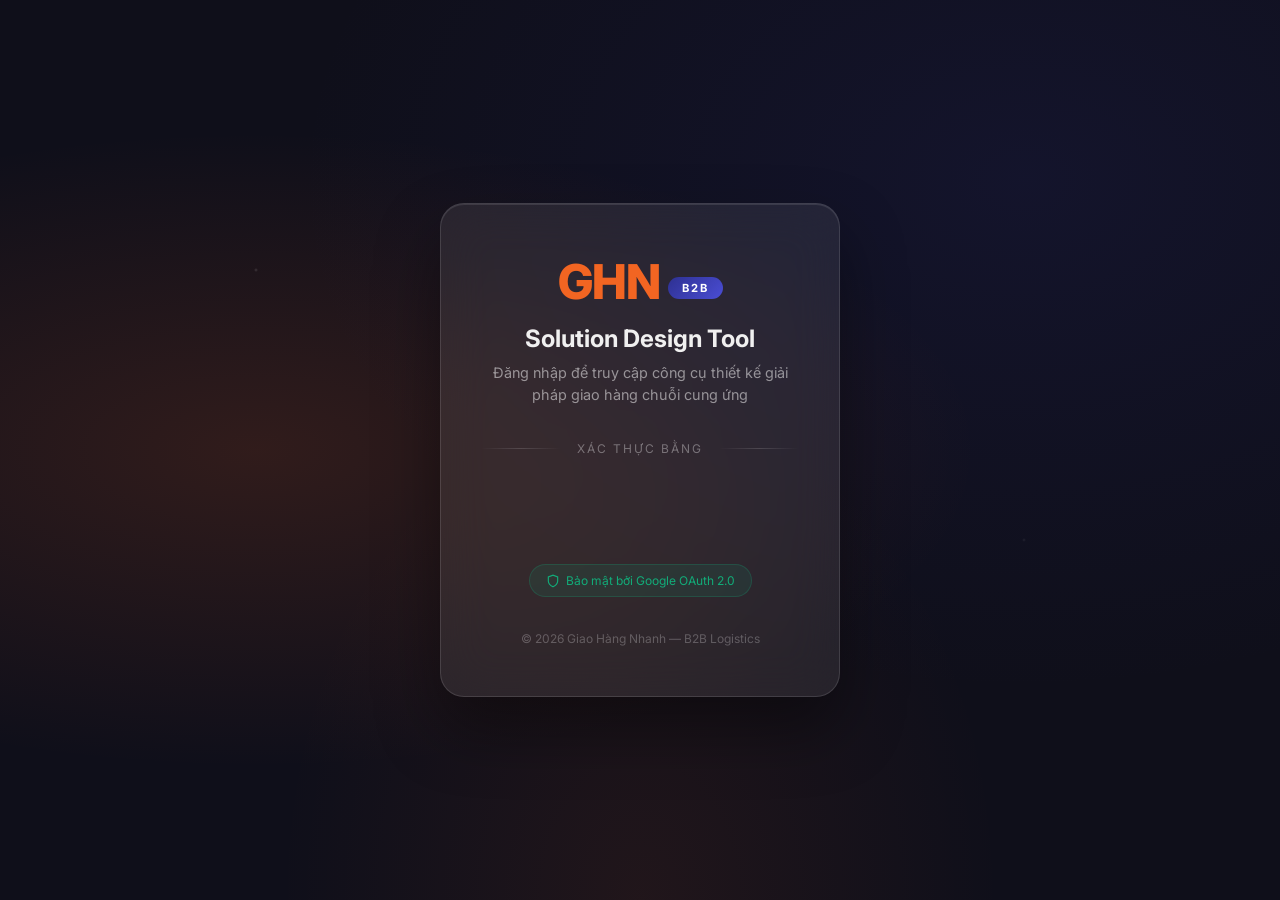
<file: login.html>
<!DOCTYPE html>
<html lang="vi">
<head>
    <meta charset="UTF-8">
    <meta name="viewport" content="width=device-width, initial-scale=1.0">
    <title>Đăng Nhập | GHN B2B Solution Design</title>
    <link rel="stylesheet" href="login.css">
    <link href="https://fonts.googleapis.com/css2?family=Inter:wght@300;400;600;700;800&display=swap" rel="stylesheet">
    <script src="https://accounts.google.com/gsi/client" async defer></script>
    <script src="auth.js"></script>
</head>
<body>

    <!-- Loading Overlay -->
    <div class="loading-overlay" id="loadingOverlay">
        <div class="spinner"></div>
        <span class="loading-text">Đang xác thực...</span>
    </div>

    <!-- Error Toast -->
    <div class="error-toast" id="errorToast">Đăng nhập thất bại. Vui lòng thử lại.</div>

    <div class="login-container">
        <div class="login-card">

            <!-- Logo -->
            <div class="login-logo">
                <span class="ghn-text">GHN</span>
                <span class="b2b-tag">B2B</span>
            </div>

            <!-- Title -->
            <h1 class="login-title">Solution Design Tool</h1>
            <p class="login-subtitle">Đăng nhập để truy cập công cụ thiết kế giải pháp giao hàng chuỗi cung ứng</p>

            <!-- Divider -->
            <div class="login-divider">
                <span>Xác thực bằng</span>
            </div>

            <!-- Google Sign-In Button -->
            <div class="google-btn-wrapper">
                <div id="g_id_onload"
                     data-client_id="YOUR_GOOGLE_CLIENT_ID.apps.googleusercontent.com"
                     data-context="signin"
                     data-ux_mode="popup"
                     data-callback="handleGoogleSignIn"
                     data-auto_prompt="false">
                </div>
                <div class="g_id_signin"
                     data-type="standard"
                     data-shape="rectangular"
                     data-theme="outline"
                     data-text="signin_with"
                     data-size="large"
                     data-logo_alignment="left"
                     data-width="360">
                </div>
            </div>

            <!-- Security Badge -->
            <div class="security-badge">
                <svg viewBox="0 0 24 24" fill="none" stroke="currentColor" stroke-width="2">
                    <path d="M12 22s8-4 8-10V5l-8-3-8 3v7c0 6 8 10 8 10z"/>
                </svg>
                Bảo mật bởi Google OAuth 2.0
            </div>

            <!-- Footer -->
            <div class="login-footer">
                © 2026 Giao Hàng Nhanh — B2B Logistics
            </div>
        </div>
    </div>

    <script>
        // If already logged in, redirect to main page
        (function() {
            const user = Auth.getUser();
            if (user && (!user.exp || Date.now() < user.exp)) {
                window.location.href = 'index.html';
            }
        })();

        /**
         * Callback from Google Identity Services after successful sign-in.
         * Decodes the JWT credential to extract user info.
         */
        function handleGoogleSignIn(response) {
            const overlay = document.getElementById('loadingOverlay');
            overlay.classList.add('active');

            try {
                // Decode the JWT payload (base64url -> JSON)
                const payload = JSON.parse(
                    atob(response.credential.split('.')[1].replace(/-/g, '+').replace(/_/g, '/'))
                );

                // Validate required fields
                if (!payload.email || !payload.sub) {
                    throw new Error('Invalid token payload');
                }

                // Save user session
                Auth.saveUser({
                    name: payload.name || payload.email,
                    email: payload.email,
                    picture: payload.picture || '',
                    exp: (payload.exp * 1000) // Convert UNIX timestamp to ms
                });

                // Redirect to main app
                setTimeout(() => {
                    window.location.href = 'index.html';
                }, 600);

            } catch (err) {
                overlay.classList.remove('active');
                showError('Đăng nhập thất bại: ' + (err.message || 'Lỗi không xác định'));
            }
        }

        function showError(msg) {
            const toast = document.getElementById('errorToast');
            toast.textContent = msg;
            toast.classList.add('visible');
            setTimeout(() => toast.classList.remove('visible'), 4000);
        }
    </script>
</body>
</html>
</file>
<file: login.css>
:root {
    --primary: #F26522;
    --primary-dark: #d4561a;
    --secondary: #2E3192;
    --dark: #0f0f1a;
    --glass: rgba(255, 255, 255, 0.08);
    --glass-border: rgba(255, 255, 255, 0.12);
}

* {
    margin: 0;
    padding: 0;
    box-sizing: border-box;
    font-family: 'Inter', sans-serif;
}

body {
    min-height: 100vh;
    display: flex;
    align-items: center;
    justify-content: center;
    background: var(--dark);
    background-image:
        radial-gradient(ellipse at 20% 50%, rgba(242, 101, 34, 0.15) 0%, transparent 50%),
        radial-gradient(ellipse at 80% 20%, rgba(46, 49, 146, 0.15) 0%, transparent 50%),
        radial-gradient(ellipse at 50% 100%, rgba(242, 101, 34, 0.08) 0%, transparent 40%);
    overflow: hidden;
}

/* Animated background particles */
body::before {
    content: '';
    position: fixed;
    top: 0; left: 0; right: 0; bottom: 0;
    background-image:
        radial-gradient(2px 2px at 20% 30%, rgba(255,255,255,0.15), transparent),
        radial-gradient(2px 2px at 40% 70%, rgba(255,255,255,0.1), transparent),
        radial-gradient(2px 2px at 60% 40%, rgba(255,255,255,0.12), transparent),
        radial-gradient(2px 2px at 80% 60%, rgba(255,255,255,0.08), transparent);
    animation: drift 20s linear infinite;
    pointer-events: none;
    z-index: 0;
}

@keyframes drift {
    0% { transform: translateY(0); }
    100% { transform: translateY(-20px); }
}

.login-container {
    position: relative;
    z-index: 1;
    width: 100%;
    max-width: 440px;
    padding: 20px;
}

.login-card {
    background: var(--glass);
    backdrop-filter: blur(24px);
    -webkit-backdrop-filter: blur(24px);
    border: 1px solid var(--glass-border);
    border-radius: 24px;
    padding: 48px 40px;
    text-align: center;
    box-shadow:
        0 32px 64px rgba(0, 0, 0, 0.4),
        inset 0 1px 0 rgba(255, 255, 255, 0.1);
    animation: cardAppear 0.8s cubic-bezier(0.16, 1, 0.3, 1) forwards;
    opacity: 0;
    transform: translateY(30px);
}

@keyframes cardAppear {
    to {
        opacity: 1;
        transform: translateY(0);
    }
}

/* Logo section */
.login-logo {
    margin-bottom: 12px;
    animation: logoGlow 3s ease-in-out infinite alternate;
}

@keyframes logoGlow {
    0% { filter: drop-shadow(0 0 8px rgba(242, 101, 34, 0.3)); }
    100% { filter: drop-shadow(0 0 20px rgba(242, 101, 34, 0.5)); }
}

.login-logo .ghn-text {
    font-size: 3rem;
    font-weight: 800;
    color: var(--primary);
    letter-spacing: -1px;
}

.login-logo .b2b-tag {
    display: inline-block;
    background: linear-gradient(135deg, var(--secondary), #4a4dd4);
    color: white;
    font-size: 0.7rem;
    font-weight: 700;
    padding: 4px 14px;
    border-radius: 20px;
    letter-spacing: 2px;
    vertical-align: super;
    margin-left: 4px;
}

.login-title {
    font-size: 1.5rem;
    font-weight: 700;
    color: #f0f0f0;
    margin-bottom: 8px;
    line-height: 1.3;
}

.login-subtitle {
    font-size: 0.9rem;
    color: rgba(255, 255, 255, 0.5);
    margin-bottom: 36px;
    line-height: 1.5;
}

/* Divider */
.login-divider {
    display: flex;
    align-items: center;
    gap: 16px;
    margin: 28px 0;
}

.login-divider::before,
.login-divider::after {
    content: '';
    flex: 1;
    height: 1px;
    background: linear-gradient(90deg, transparent, rgba(255,255,255,0.15), transparent);
}

.login-divider span {
    font-size: 0.75rem;
    color: rgba(255, 255, 255, 0.35);
    text-transform: uppercase;
    letter-spacing: 2px;
    white-space: nowrap;
}

/* Google Sign-In button wrapper */
.google-btn-wrapper {
    display: flex;
    justify-content: center;
    min-height: 44px;
    margin-bottom: 8px;
}

/* Custom fallback Google button (shown while GSI loads) */
.google-btn-fallback {
    display: inline-flex;
    align-items: center;
    gap: 12px;
    background: #ffffff;
    color: #3c4043;
    border: none;
    border-radius: 12px;
    padding: 12px 28px;
    font-size: 0.95rem;
    font-weight: 600;
    font-family: 'Inter', sans-serif;
    cursor: pointer;
    transition: all 0.3s ease;
    box-shadow: 0 2px 8px rgba(0, 0, 0, 0.2);
    width: 100%;
    justify-content: center;
}

.google-btn-fallback:hover {
    transform: translateY(-2px);
    box-shadow: 0 8px 24px rgba(0, 0, 0, 0.3);
}

.google-btn-fallback svg {
    width: 20px;
    height: 20px;
    flex-shrink: 0;
}

/* Security badge */
.security-badge {
    display: inline-flex;
    align-items: center;
    gap: 6px;
    margin-top: 28px;
    padding: 8px 16px;
    background: rgba(16, 185, 129, 0.1);
    border: 1px solid rgba(16, 185, 129, 0.2);
    border-radius: 20px;
    font-size: 0.75rem;
    color: rgba(16, 185, 129, 0.9);
}

.security-badge svg {
    width: 14px;
    height: 14px;
}

/* Footer */
.login-footer {
    margin-top: 32px;
    font-size: 0.75rem;
    color: rgba(255, 255, 255, 0.25);
    line-height: 1.6;
}

/* Loading spinner */
.loading-overlay {
    display: none;
    position: fixed;
    top: 0; left: 0; right: 0; bottom: 0;
    background: rgba(15, 15, 26, 0.85);
    backdrop-filter: blur(8px);
    z-index: 100;
    align-items: center;
    justify-content: center;
    flex-direction: column;
    gap: 16px;
}

.loading-overlay.active {
    display: flex;
}

.spinner {
    width: 48px;
    height: 48px;
    border: 3px solid rgba(242, 101, 34, 0.2);
    border-top-color: var(--primary);
    border-radius: 50%;
    animation: spin 0.8s linear infinite;
}

@keyframes spin {
    to { transform: rotate(360deg); }
}

.loading-text {
    color: rgba(255, 255, 255, 0.7);
    font-size: 0.9rem;
}

/* Error toast */
.error-toast {
    position: fixed;
    bottom: 24px;
    left: 50%;
    transform: translateX(-50%) translateY(100px);
    background: #dc2626;
    color: white;
    padding: 12px 24px;
    border-radius: 12px;
    font-size: 0.85rem;
    font-weight: 500;
    box-shadow: 0 8px 24px rgba(220, 38, 38, 0.3);
    transition: transform 0.4s cubic-bezier(0.16, 1, 0.3, 1);
    z-index: 200;
}

.error-toast.visible {
    transform: translateX(-50%) translateY(0);
}

/* Responsive */
@media (max-width: 480px) {
    .login-card {
        padding: 36px 24px;
        border-radius: 20px;
    }
    .login-logo .ghn-text {
        font-size: 2.5rem;
    }
    .login-title {
        font-size: 1.25rem;
    }
}
</file>
